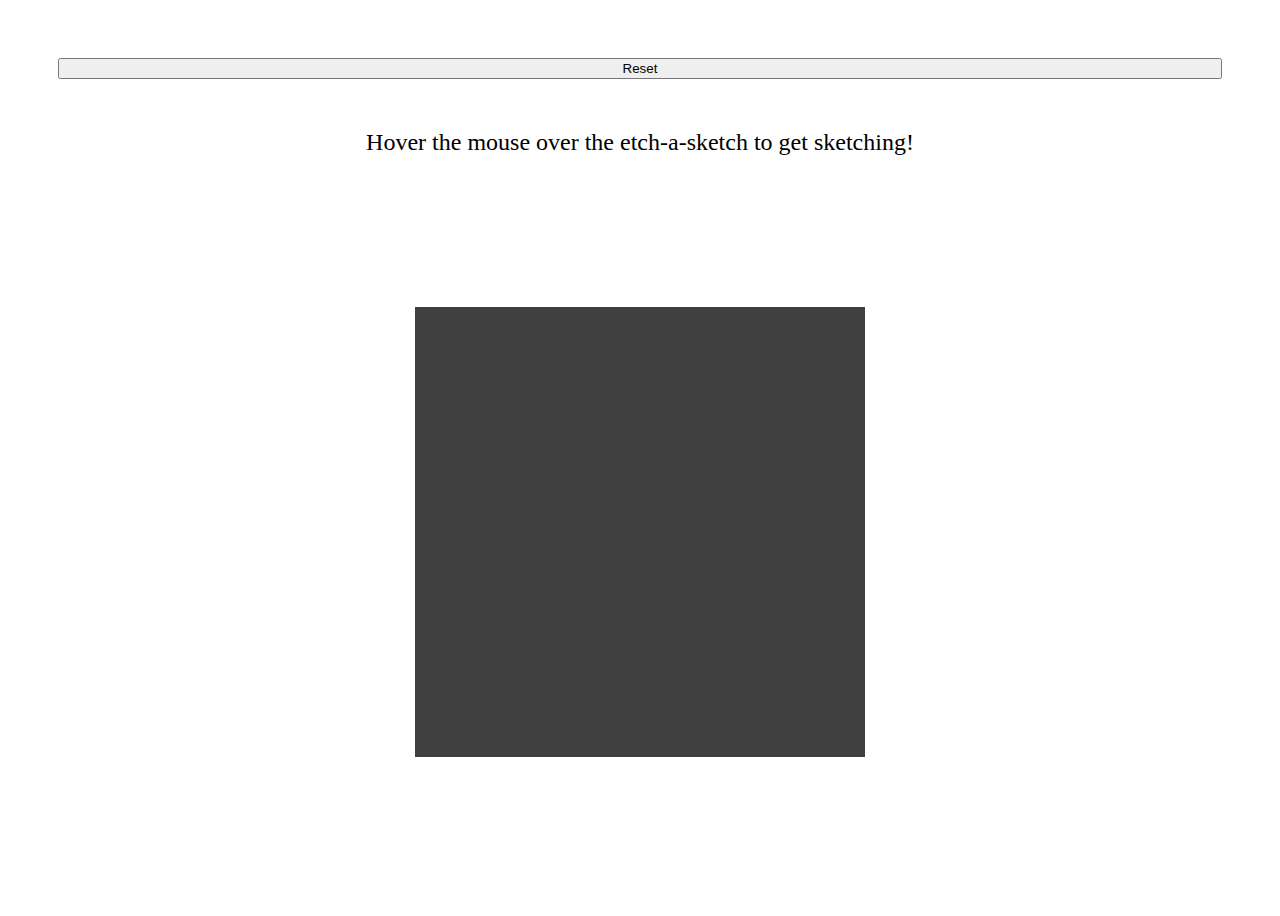
<file: index.html>
<!DOCTYPE html>
<html lang="en">
    <head>
        <meta charset="UTF-8">
        <link rel="stylesheet" href="style.css">
    </head>
    <body>
        <script src ="EAS.js" defer></script>
        <button id="btn"> Reset</button>  
        <div id="text">Hover the mouse over the etch-a-sketch to get sketching!</div>
       <div id="container">

       </div>
       </div>
    </body>
</html>
</file>
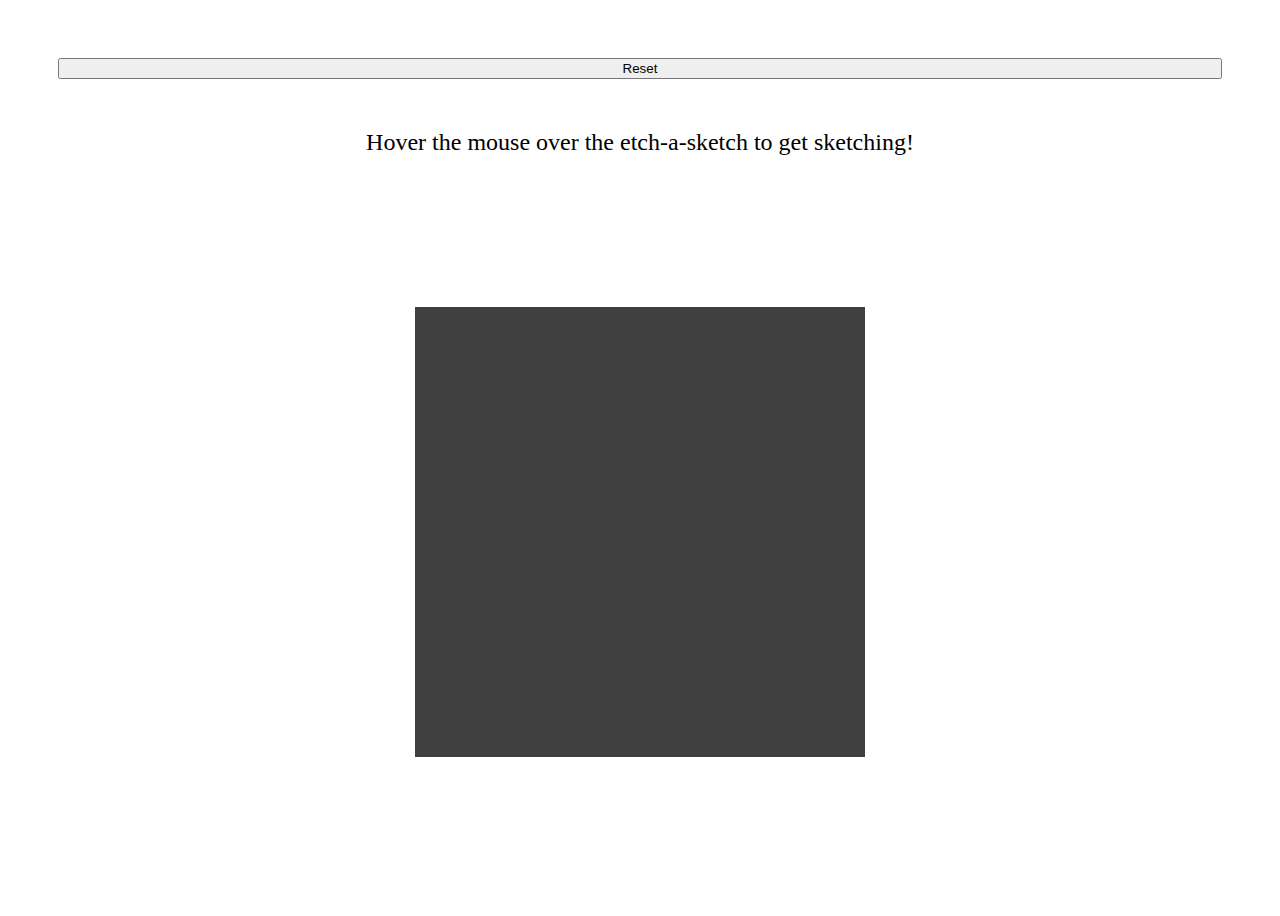
<file: EAS.html>
<!DOCTYPE html>
<html lang="en">
    <head>
        <meta charset="UTF-8">
        <link rel="stylesheet" href="style.css">
    </head>
    <body>
        <script src ="EAS.js" defer></script>
        <button id="btn"> Reset</button>  
        <div id="text">Hover the mouse over the etch-a-sketch to get sketching!</div>
       <div id="container">

       </div>
       </div>
    </body>
</html>
</file>
<file: style.css>
body {
 min-height : 100vh;
 display: flex;
 flex-direction: column;

}

#container {
    display: flex;
    align-items: center;
    height: 50vh;
    width: 50vh;
    max-height: 50vh;   
    max-width: 50vh;
    margin: auto;
  
}

div#text {
    font-size: 24px;
    color: black;
    align-self: center;
}


div.row {
    display : flex;
    flex-direction: column;
    height: 100%;
    width: 100%;
}


.square {
    height: 50%;   
    width: 100%;
    background-color: rgb(63, 63, 63);
   
}

button {
    margin: 50px;
}
</file>
